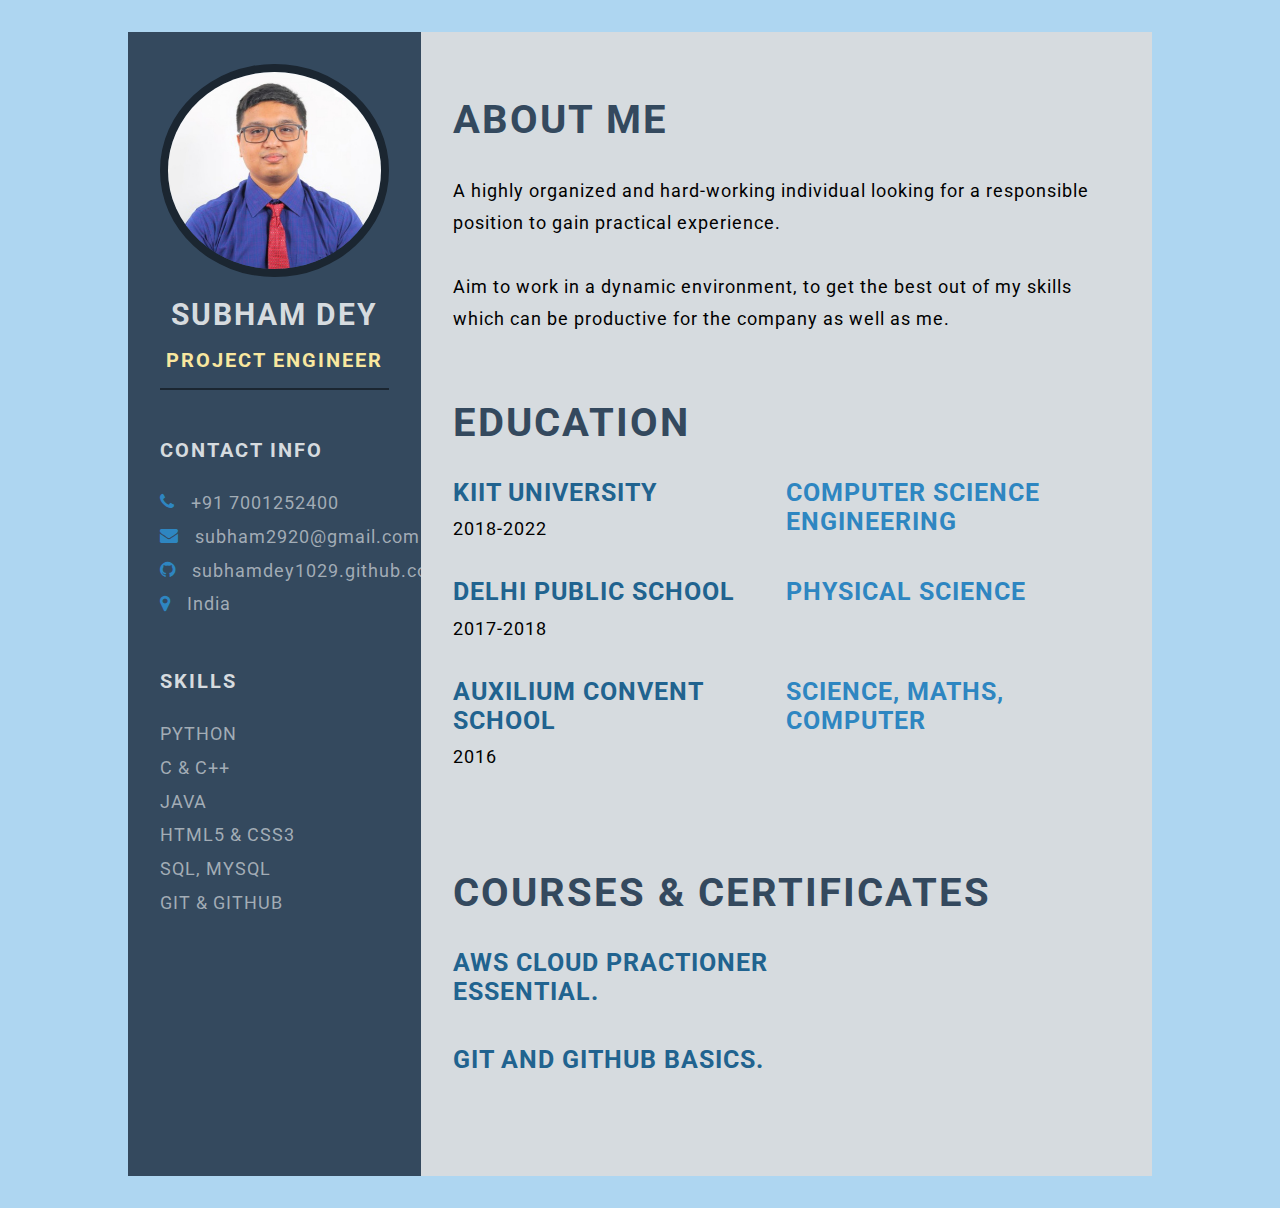
<file: index.html>
<!DOCTYPE html>
<html lang="en">
<head>
    <meta charset="UTF-8">
    
    <meta name="viewport" content="width=device-width, initial-scale=1.0">
    <title>HTML & CSS Resume Template</title>

    <!-- Google font  -->
    <link rel="preconnect" href="https://fonts.googleapis.com">
    <link rel="preconnect" href="https://fonts.gstatic.com" crossorigin>
    <link href="https://fonts.googleapis.com/css2?family=Roboto:ital,wght@0,100;0,300;0,400;0,700;1,100;1,300;1,400;1,700&display=swap" rel="stylesheet">

    <!-- font-awesome -->
    <link rel="stylesheet" href="https://cdnjs.cloudflare.com/ajax/libs/font-awesome/4.7.0/css/font-awesome.min.css">

    <!-- Custom CSS -->
    <link rel="stylesheet" href="style.css">
</head>
<body>
    <main class="resume-contents">
        <section class="left-section">
            <div class="left-section-contents">
                <div class="profile">
                    <img class="profile-image" src="passport.jpg" alt="Profile image">
                    <p class="name">Subham Dey</p>
                    <p class="profession">Project Engineer</p>
                </div>
                <div class="contact-info">
                    <p class="left-title">Contact Info</p>
                    <ul>
                        <li><i class="fa fa-phone"></i>+91 7001252400
                        </li>
                        <li><i class="fa fa-envelope"></i>subham2920@gmail.com
                        </li>
                        <li><i class="fa fa-github"></i>subhamdey1029.github.com
                        </li>
                        <li><i class="fa fa-map-marker"></i>India
                        </li>
                    </ul>
                </div>
                <div class="skills">
                    <p class="left-title">Skills</p>
                    <ul>
                        <li><p>Python</p></li>
                        <li><p>C & C++</p></li>
                        <li><p>Java</p></li>
                        <li><p>HTML5 & CSS3</p></li>
                        <li><p>SQL, MySql</p></li>
                        <li><p>Git & GitHub</p></li>
                        
                    </ul>
                </div>
                </div>
            </div>
        </section>

        <section class="right-section">
            <div class="right-section-contents">
                <section class="about gap">
                    <div class="right-title">About Me</div>
                    <p class="about-me-contents">
                        A highly organized and hard-working individual looking for a responsible position to gain practical
experience.<br>
                        <br>Aim to work in a dynamic environment, to get the best out of my skills which can be productive
                        for the company as well as me.
                    </p>
                </section>

                
                

                <section class="education gap">
                    <div class="right-title">Education</div>
                    <div class="education-contents">
                        <div class="education-left">
                            <p class="education-school-name">KIIT UNIVERSITY</p>
                            <p class="educationp-time-period">2018-2022</p>
                        </div>
                        <div class="education-right">
                            <p class="education-subject">Computer Science Engineering</p>
                            
                        </div>
                    </div>
                    <div class="education-contents">
                        <div class="education-left">
                            <p class="education-school-name">Delhi Public School</p>
                            <p class="educationp-time-period">2017-2018</p>
                        </div>
                        <div class="education-right">
                            <p class="education-subject">Physical Science</p>
                            
                        </div>
                    </div>
                    <div class="education-contents">
                        <div class="education-left">
                            <p class="education-school-name">Auxilium Convent School</p>
                            <p class="educationp-time-period">2016</p>
                        </div>
                        <div class="education-right">
                            <p class="education-subject">Science, Maths, Computer</p>
                            
                        </div>
                    </div>
                </section>

                <section class="awards gap">
                    <p class="right-title">Courses & Certificates</p>
                    <div class="awards-contents">
                        <div class="awards-left">
                            <p class="awards-company-name">AWS Cloud Practioner Essential.</p>
                            
                        </div>
                        
                    </div>
                    <div class="awards-contents">
                        <div class="awards-left">
                            <p class="awards-company-name">Git and Github basics.</p>
                            
                        </div>
                        
                    </div>
                </section>
            </div>
        </section>
    </main>
</body>
</html>
</file>
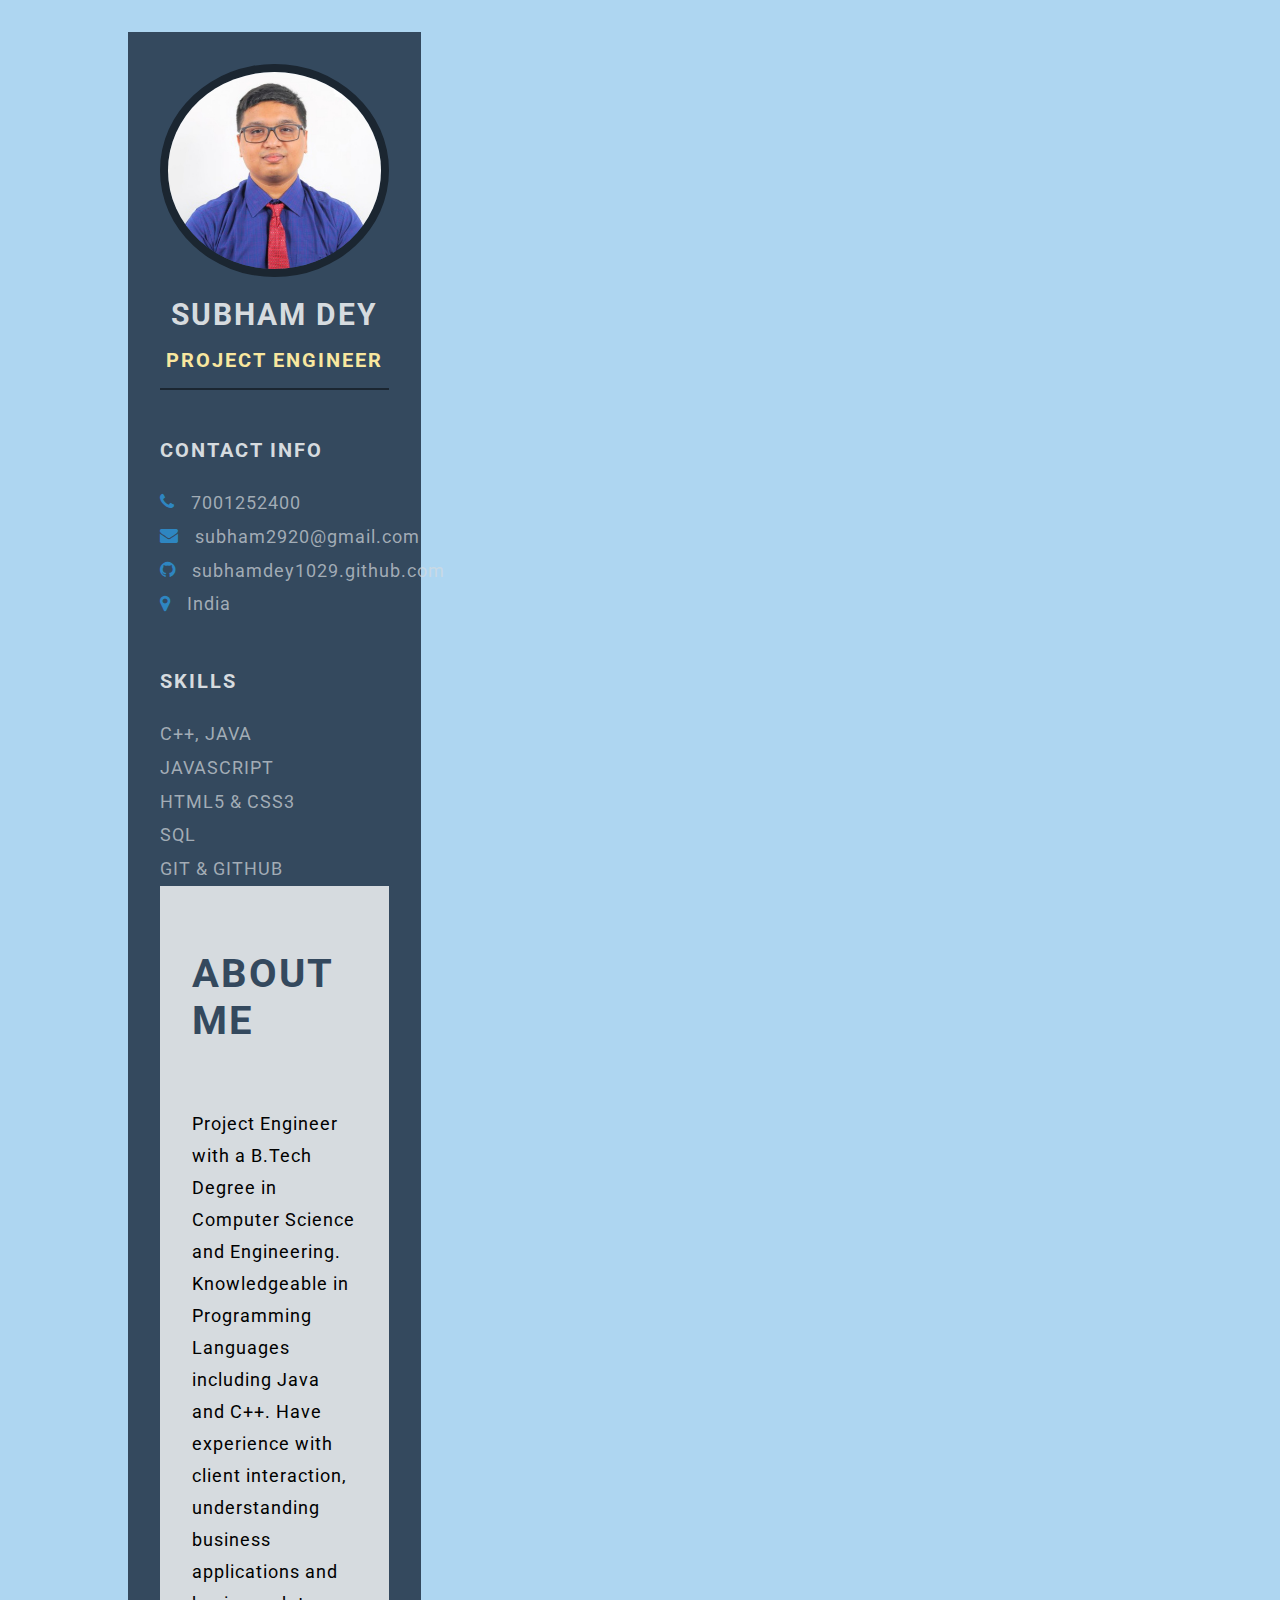
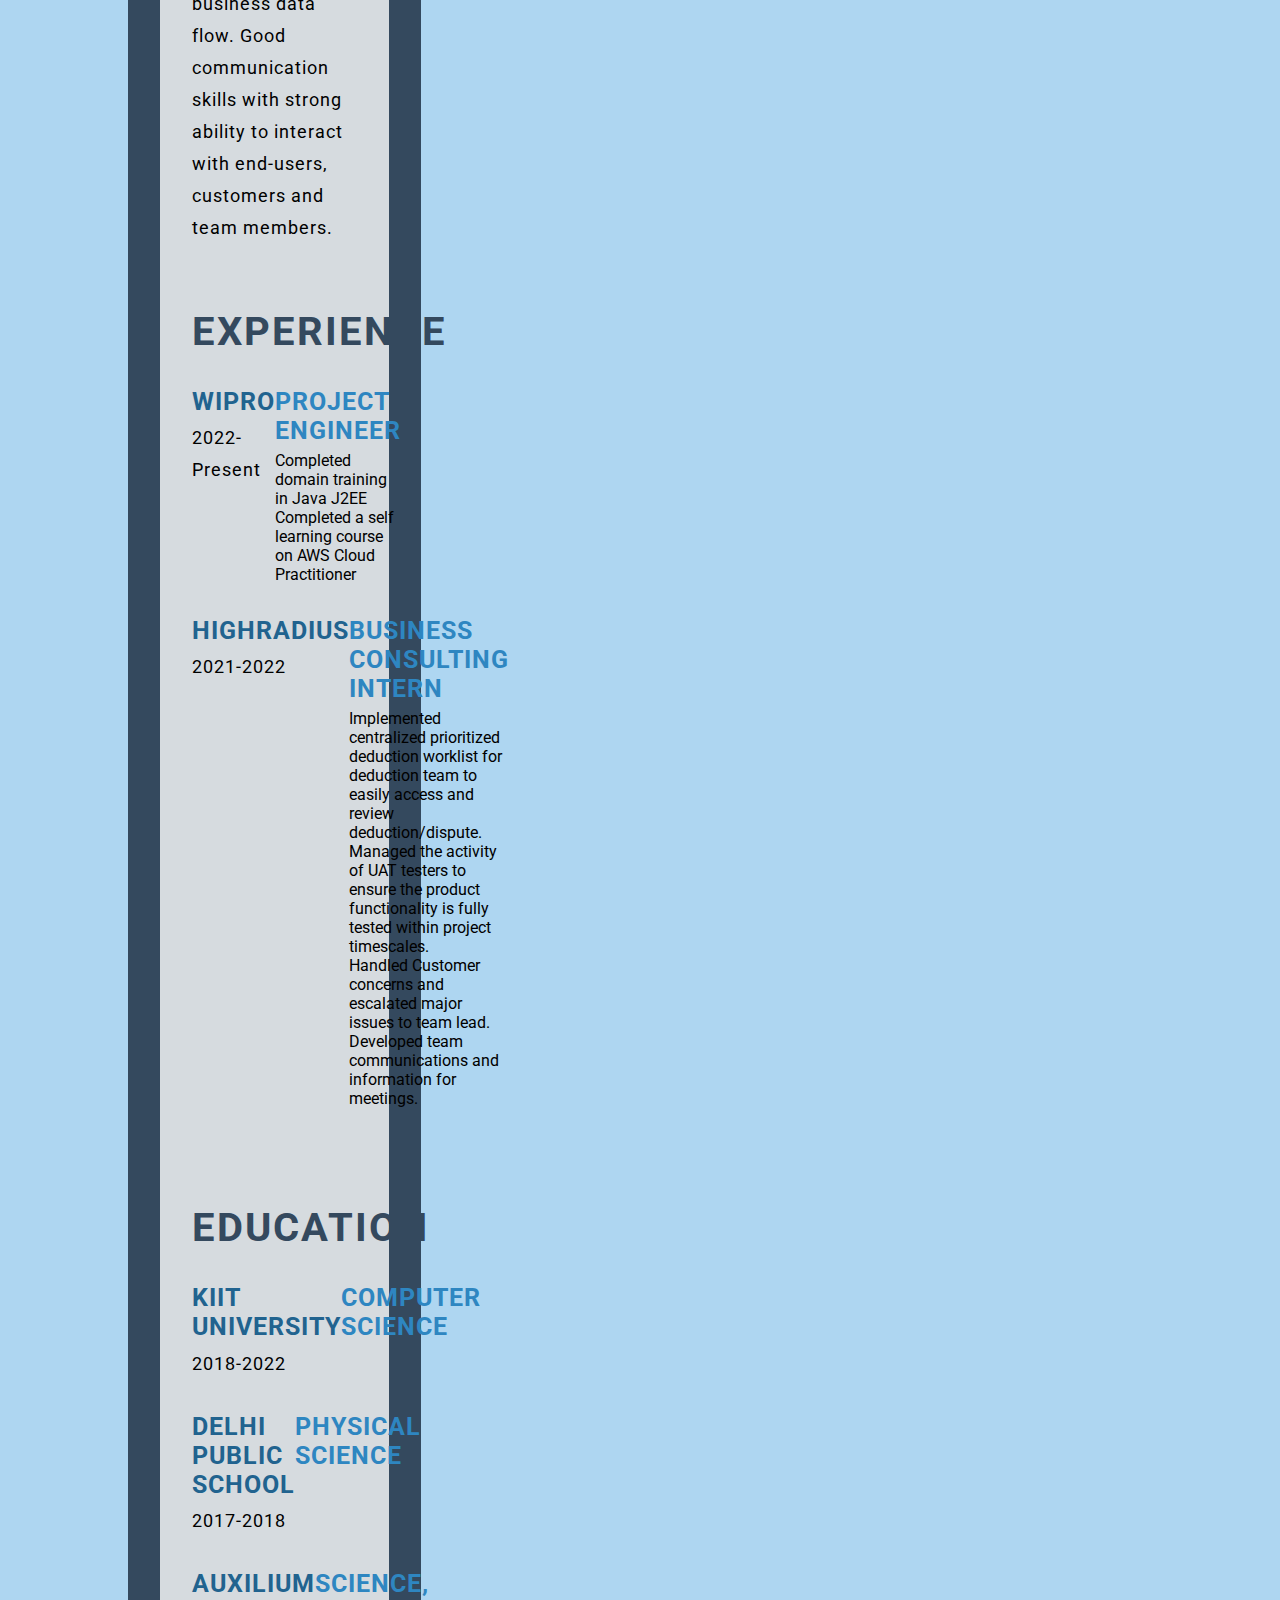
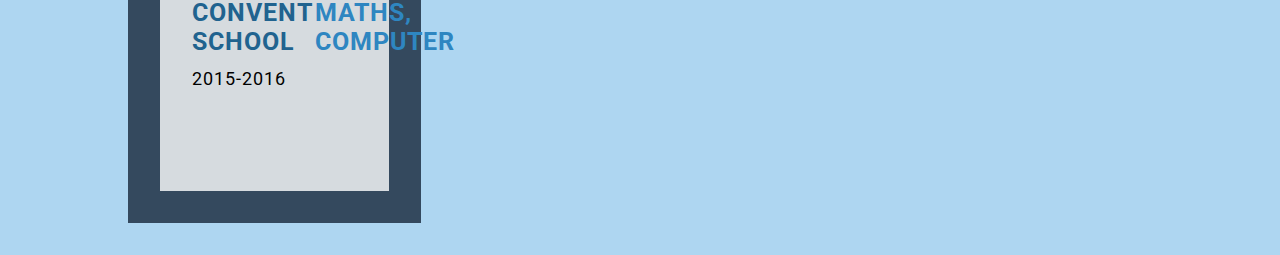
<file: resume.html>
<!DOCTYPE html>
<html lang="en">
<head>
    <meta charset="UTF-8">
    <meta http-equiv="X-UA-Compatible" content="IE=edge">
    <meta name="viewport" content="width=device-width, initial-scale=1.0">
    <title>HTML & CSS Resume Template</title>

    <!-- Google font  -->
    <link rel="preconnect" href="https://fonts.googleapis.com">
    <link rel="preconnect" href="https://fonts.gstatic.com" crossorigin>
    <link href="https://fonts.googleapis.com/css2?family=Roboto:ital,wght@0,100;0,300;0,400;0,700;1,100;1,300;1,400;1,700&display=swap" rel="stylesheet">

    <!-- font-awesome -->
    <link rel="stylesheet" href="https://cdnjs.cloudflare.com/ajax/libs/font-awesome/4.7.0/css/font-awesome.min.css">

    <!-- Custom CSS -->
    <link rel="stylesheet" href="style.css">
</head>
<body>
    <main class="resume-contents">
        <section class="left-section">
            <div class="left-section-contents">
                <div class="profile">
                    <img class="profile-image" src="\passport.jpg" alt="Profile image">
                    <p class="name">Subham Dey</p>
                    <p class="profession">Project Engineer</p>
                </div>
                <div class="contact-info">
                    <p class="left-title">Contact Info</p>
                    <ul>
                        <li><i class="fa fa-phone"></i>7001252400
                        </li>
                        <li><i class="fa fa-envelope"></i>subham2920@gmail.com
                        </li>
                        <li><i class="fa fa-github"></i>subhamdey1029.github.com
                        </li>
                        <li><i class="fa fa-map-marker"></i>India
                        </li>
                    </ul>
                </div>
                <div class="skills">
                    <p class="left-title">Skills</p>
                    <ul>
                       
                        <li><p> C++, Java</p></li>
                        <li><p>JavaScript</p></li>
                        <li><p>HTML5 & CSS3</p></li>
                        <li><p>SQL</p></li>
                        <li><p>Git & GitHub</p></li>
                       
                    </ul>
                </div>



        <section class="right-section">
            <div class="right-section-contents">
                <section class="about gap">
                    <div class="right-title">About Me</div>
                    <p class="about-me-contents">
                        <br>Project Engineer with a B.Tech Degree in Computer Science and Engineering. Knowledgeable in Programming
                        Languages including Java and C++. Have experience with client interaction, understanding
                        business applications and business data flow. Good communication skills with strong ability to interact
                        with end-users, customers and team members.
                    </p>
                        
                </section>

                <section class="experience gap">
                    <div class="right-title">Experience</div>
                    <div class="experience-contents">
                        <div class="exp-left">
                            <p class="exp-company-name">Wipro</p>
                            <p class="exp-time-period">2022-Present</p>
                        </div>
                        <div class="exp-right">
                            <p class="exp-position">Project Engineer</p>
                            <p class="exp-desc">
                                <li>Completed domain training in Java J2EE</li>
                                <li> Completed a self learning course on AWS Cloud Practitioner</li>
                            </p>
                        </div>
                    </div>
                    <div class="experience-contents">
                        <div class="exp-left">
                            <p class="exp-company-name">HighRadius</p>
                            <p class="exp-time-period">2021-2022</p>
                        </div>
                        <div class="exp-right">
                            <p class="exp-position">Business Consulting Intern</p>
                            <p class="exp-desc">
                                <li>Implemented centralized prioritized deduction worklist for deduction team to easily access and review
                                    deduction/dispute.</li>
                                <li>Managed the activity of UAT testers to ensure the product functionality is fully tested within project
                                    timescales.</li>
                                <li>Handled Customer concerns and escalated major issues to team lead.</li>
                                <li>Developed team communications and information for meetings.</li>
                            </p>
                        </div>
                    </div>
                    
                </section>

                <section class="education gap">
                    <div class="right-title">Education</div>
                    <div class="education-contents">
                        <div class="education-left">
                            <p class="education-school-name">KIIT UNIVERSITY</p>
                            <p class="educationp-time-period">2018-2022</p>
                        </div>
                        <div class="education-right">
                            <p class="education-subject">Computer Science</p>
                            
                        </div>
                    </div>
                    <div class="education-contents">
                        <div class="education-left">
                            <p class="education-school-name">Delhi Public School</p>
                            <p class="educationp-time-period">2017-2018</p>
                        </div>
                        <div class="education-right">
                            <p class="education-subject">Physical Science</p>
                           
                        </div>
                    </div>
                    <div class="education-contents">
                        <div class="education-left">
                            <p class="education-school-name">Auxilium Convent School</p>
                            <p class="educationp-time-period">2015-2016</p>
                        </div>
                        <div class="education-right">
                            <p class="education-subject">Science, Maths, Computer</p>
                            
                        </div>
                    </div>
                </section>

               
            </div>
        </section>
    </main>
</body>
</html>
</file>
<file: style.css>
* {
    margin: 0;
    padding: 0;
    box-sizing: border-box;
    list-style: none;
    font-family: 'Roboto', sans-serif;
}

body {
    background-color: #AED6F1;
}

.resume-contents {
    min-height: 100vh;
    width: 80%;
    margin: 2rem auto;
    display: grid;
    grid-template-columns: repeat(7, 1fr);
}

.left-section {
    grid-column: span 2;
    height: 100%;
    background-color: #34495E;
}

.right-section {
    grid-column: span 5;
    height: 100%;
    background-color: #D6DBDF;
}

.left-section-contents{
    padding: 2rem 2rem;
}

.profile {
    width: 100%;
    border-bottom: 2px solid #1B2631;
}

.profile .profile-image {
    width: 100%;
    border-radius: 50%;
    border: 8px solid #1B2631;
}

.name {
    color: #D6DBDF;
    font-size: 30px;
    letter-spacing: 2px;
    text-transform: uppercase;
    text-align: center;
    font-weight: bold;
    padding: 1rem 0;
}

.profession {
    color: #F9E79F;
    font-size: 20px;
    text-transform: uppercase;
    text-align: center;
    letter-spacing: 2px;
    font-weight: bold;
    padding-bottom: 1rem;
}

/* .contact-info { border-bottom: 2px solid #1B2631; } */
.left-title {
    color: #D6DBDF;
    font-size: 20px;
    letter-spacing: 2px;
    text-transform: uppercase;
    font-weight: bold;
    display: flex;
    align-items: center;
    padding-top: 3rem;
}

.contact-info ul {
    padding-top: 1.5rem;
}

.contact-info ul li,
.references ul li {
    padding: .4rem 0;
    display: flex;
    align-items: center;
    color: #d6dbdfaf;
    letter-spacing: 1px;
    font-size: 18px;
}

.contact-info ul li i,
.references ul li i {
    padding-right: 1rem;
    font-size: 18px;
    color: #2E86C1;
}

.skills ul {
    padding-top: 1.5rem;
}
.skills ul li p {
    padding: .4rem 0;
    color: #d6dbdfaf;
    font-size: 18px;
    letter-spacing: 1px;
    display: flex;
    align-items: center;
    text-transform: uppercase;
}

.referance-name {
    padding-top: 1.5rem;
    padding-bottom: .4rem;
    font-size: 18px;
    color: #F9E79F;
    letter-spacing: 1px;
    text-transform: uppercase;
}

.referance-profession {
    font-size: 16px;
    color: #d6dbdfaf;
    letter-spacing: 1px;
    /* text-transform: uppercase; */
    padding-bottom: .4rem;
}


.right-section-contents {
    padding: 2rem 2rem;
}

.right-title {
    color: #34495E;
    font-size: 40px;
    letter-spacing: 2px;
    text-transform: uppercase;
    font-weight: bold;
    display: flex;
    align-items: center;
    padding: 2rem 0;
    position: relative;
}

.gap {
    padding-bottom: 2rem;
}
.about-me-contents {
    font-size: 18px;
    letter-spacing: 1px;
    line-height: 2rem;
}

.experience-contents,
.education-contents,
.awards-contents {
    display: grid;
    grid-template-columns: repeat(2, 1fr);
    padding-bottom: 2rem;
}

.exp-company-name,
.education-school-name,
.awards-company-name {
    font-size: 25px;
    font-weight: bold;
    text-transform: uppercase;
    letter-spacing: 1px;
    color: #21638f;
    padding-bottom: .4rem;
}

.exp-time-period,
.educationp-time-period,
.awards-time-period {
    font-size: 18px;
    letter-spacing: 1px;
    line-height: 2rem;
}

.exp-position,
.education-subject,
.awards-name {
    font-size: 25px;
    font-weight: bold;
    text-transform: uppercase;
    letter-spacing: 1px;
    color: #2E86C1;
    padding-bottom: .4rem;
}

.exp-desc,
.education-desc,
.awards-desc {
    font-size: 16px;
    letter-spacing: 1px;
    line-height: 1.5rem;
    border-left: 3px solid #a5a3a3;
    padding-left: 5px;
}

/* Media queries */
@media screen and (max-width:780px) {
    .experience-contents,
    .education-contents,
    .awards-contents {
        grid-template-columns: repeat(1, 1fr);
    }
}

@media screen and (max-width:780px) {
    .left-section {
        grid-column: span 3;
    }
    
    .right-section {
        grid-column: span 4;
    }
    
}

@media screen and (max-width:1200px) {
    .resume-contents {
        grid-template-columns: repeat(1, 1fr);
    }
}

@media screen and (max-width:390px) {
    .resume-contents {
        width: 100%;
        margin: 0 auto;
    }

    .name {
        font-size: 20px;
    }

    .profession {
        font-size: 18px;
    }

    .left-title {
        font-size: 18px;
    }

    .right-title {
        font-size: 18px;
    }

    .contact-info ul li,
    .references ul li {
        font-size: 12px;
    }

    .contact-info ul li i,
    .references ul li i {
        /* padding-right: 1rem; */
        font-size: 12px;
    }

    .skills ul li p {
        font-size: 12px;
    }

    .about-me-contents {
        font-size: 16px;
        line-height: 1.5rem;
    }

    .exp-company-name,
    .education-school-name,
    .awards-company-name {
        font-size: 18px;
    }

    .exp-time-period,
    .educationp-time-period,
    .awards-time-period {
        font-size: 16px;
    }

    .exp-position,
    .education-subject,
    .awards-name {
        font-size: 18px;
    }
}
</file>
